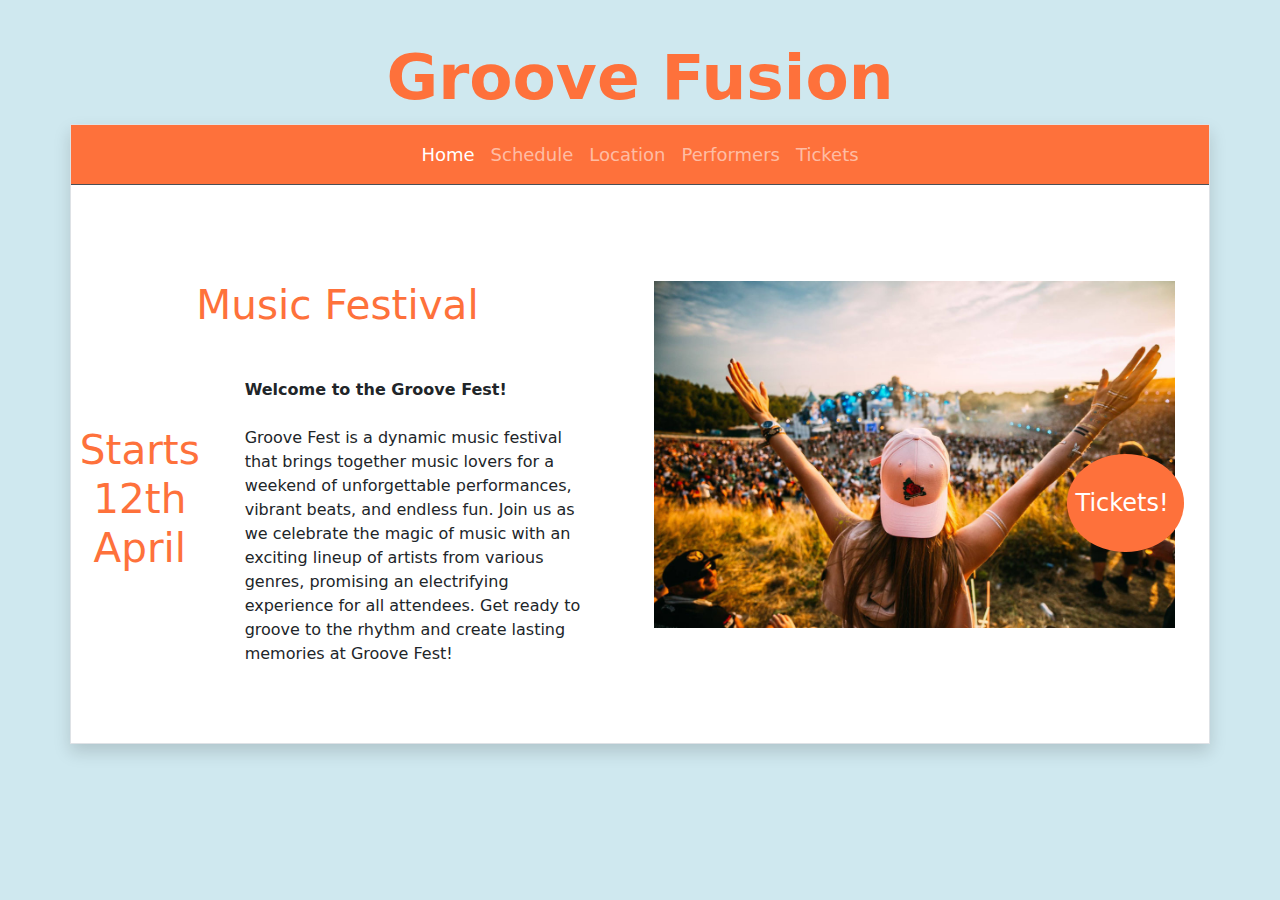
<file: Assignment_4/index.html>
<!DOCTYPE html>
<html lang="en">

<head>
  <meta charset="UTF-8">
  <meta name="viewport" content="width=device-width, initial-scale=1.0">
  <title>Assignment 4 - Home</title>
  <link href="https://cdn.jsdelivr.net/npm/bootstrap@5.3.3/dist/css/bootstrap.min.css" rel="stylesheet"
    integrity="sha384-QWTKZyjpPEjISv5WaRU9OFeRpok6YctnYmDr5pNlyT2bRjXh0JMhjY6hW+ALEwIH" crossorigin="anonymous">
  <link rel="stylesheet" href="style.css">
</head>

<body>
  <!-- heading for the website -->
  <h1 class="text-center mt-3 pt-4">Groove Fusion</h1>
  <!-- container for the rest of the content -->
  <div class="container p-0 border shadow parent_container" style="height: 70vh;">
    <!-- navbar of the website -->
    <nav class="customize_nav navbar navbar-expand-lg border-bottom border-body" data-bs-theme="dark">
      <div class="container-fluid">
        <button class="navbar-toggler" type="button" data-bs-toggle="collapse" data-bs-target="#navbarNavAltMarkup"
          aria-controls="navbarNavAltMarkup" aria-expanded="false" aria-label="Toggle navigation">
          <span class="navbar-toggler-icon"></span>
        </button>
        <div class="collapse navbar-collapse justify-content-center" id="navbarNavAltMarkup">
          <div class="navbar-nav">
            <a class="nav-link active" aria-current="page" href="index.html">Home</a>
            <a class="nav-link" href="dates.html">Schedule</a>
            <a class="nav-link" href="location.html">Location</a>
            <a class="nav-link" href="performers.html">Performers</a>
            <a class="nav-link" href="tickets.html">Tickets</a>
          </div>
        </div>
      </div>
    </nav>

    <!-- content of the home page -->
    <div class="row">
      <div class="col-lg-6 row p-0">
        <!-- title of the page -->
        <div class="col-12 text-center">
          <h2 class="mt-5 pt-5">Music Festival</h2>
        </div>
        <div class="col-12 row">
          <!-- displays event start date -->
          <div class="col-4 mt-5 mb-0 text-center">
            <h2>Starts <br> 12th <br> April</h2>
          </div>
          <!-- displays more information regarding the festival -->
          <div class="col-8 mx-auto">
            <p>
              <b> Welcome to the Groove Fest! </b> <br> <br>

              Groove Fest is a dynamic music festival that brings together music lovers for a weekend of unforgettable
              performances, vibrant beats, and endless fun. Join us as we celebrate the magic of music with an exciting
              lineup of artists from various genres, promising an electrifying experience for all attendees. Get ready
              to groove to the rhythm and create lasting memories at Groove Fest!
            </p>
          </div>
        </div>
      </div>
      <!-- displays an image for visuals -->
      <div class="col-lg-6 my-5 py-5 pe-5 position-relative">
        <img class="img-fluid main_page_image"
          src="./images/homepageImg.jpeg">
        <div class="h-25 w-25 rounded-circle position-absolute top-50 end-0 text-center customized_tickets_btn" style="color: white; background-color: hsl(16.62deg 98.98% 61.37%) !important;">
          <h4 class="py-lg-4 my-lg-1 py-md-4 my-md-3 ps-2 pe-3"><a href="tickets.html">Tickets!</a></h4>
        </div>
      </div>
    </div>
  </div>

  <script src="https://cdn.jsdelivr.net/npm/bootstrap@5.3.3/dist/js/bootstrap.bundle.min.js"
    integrity="sha384-YvpcrYf0tY3lHB60NNkmXc5s9fDVZLESaAA55NDzOxhy9GkcIdslK1eN7N6jIeHz"
    crossorigin="anonymous"></script>
</body>

</html>
</file>
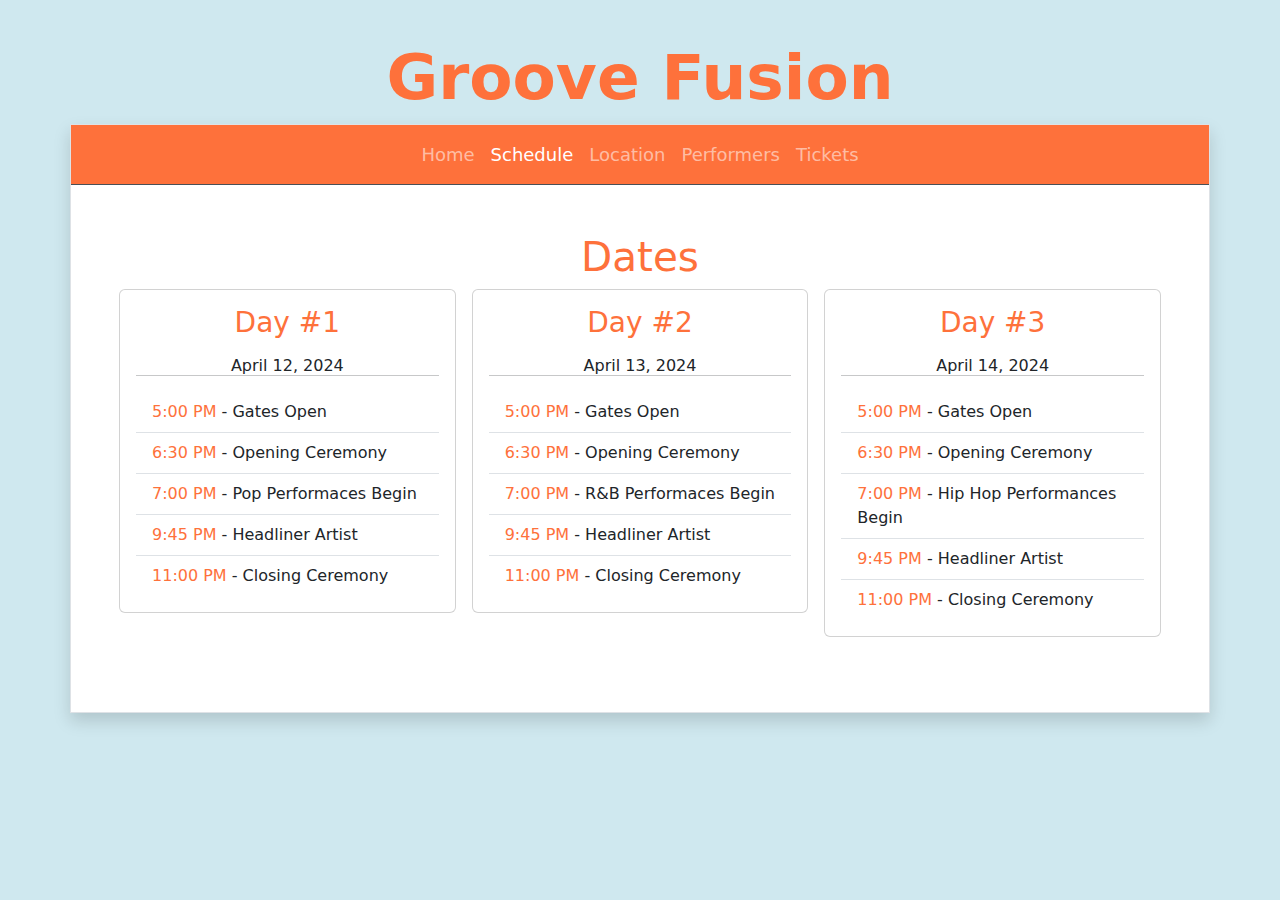
<file: Assignment_4/dates.html>
<!DOCTYPE html>
<html lang="en">

<head>
    <meta charset="UTF-8">
    <meta name="viewport" content="width=device-width, initial-scale=1.0">
    <title>Assignment 4 - Schedule</title>
    <link href="https://cdn.jsdelivr.net/npm/bootstrap@5.3.3/dist/css/bootstrap.min.css" rel="stylesheet"
        integrity="sha384-QWTKZyjpPEjISv5WaRU9OFeRpok6YctnYmDr5pNlyT2bRjXh0JMhjY6hW+ALEwIH" crossorigin="anonymous">

    <link rel="stylesheet" href="style.css">
</head>

<body>
    <!-- website heading -->
    <h1 class="text-center mt-3 pt-4">Groove Fusion</h1>
    <!-- container for the content -->
    <div class="container p-0 border shadow parent_container" style="height: 70vh;">
        <!-- website's navbar -->
        <nav class="customize_nav navbar navbar-expand-lg border-bottom border-body" data-bs-theme="dark">
            <div class="container-fluid">
                <button class="navbar-toggler" type="button" data-bs-toggle="collapse"
                    data-bs-target="#navbarNavAltMarkup" aria-controls="navbarNavAltMarkup" aria-expanded="false"
                    aria-label="Toggle navigation">
                    <span class="navbar-toggler-icon"></span>
                </button>
                <div class="collapse navbar-collapse justify-content-center" id="navbarNavAltMarkup">
                    <div class="navbar-nav">
                        <a class="nav-link" href="index.html">Home</a>
                        <a class="nav-link active" aria-current="page" href="dates.html">Schedule</a>
                        <a class="nav-link" href="location.html">Location</a>
                        <a class="nav-link" href="performers.html">Performers</a>
                        <a class="nav-link" href="tickets.html">Tickets</a>
                    </div>
                </div>
            </div>
        </nav>

        <!-- section for the content container -->
        <section class="container dates_cont">
            <!-- dates webpage heading -->
            <h2 class="text-center mt-5 mb-0">Dates</h2>
            <!-- grid layout -->
            <div class="row justify-content-center mb-5 mx-1 px-4">
                <!-- coulmn #1 for day#1 schedule -->
                <div class="col-lg-4 p-2">
                    <!-- uses a card to display schedule for all days -->
                    <div class="card">
                        <div class="card-body">
                            <h3 class="text-center customized_headings">Day #1</h3>
                            <h6 class="text-center mb-0 pb-0 mt-3">April 12, 2024</h6>
                            <hr class="mt-0">
                            <!-- list to display the schedule properly -->
                            <ul class="list-group list-group-flush">
                                <li class="list-group-item"><span class="customized_time">5:00 PM </span> - Gates Open</li>
                                <li class="list-group-item"><span class="customized_time">6:30 PM </span>- Opening Ceremony</li>
                                <li class="list-group-item"><span class="customized_time">7:00 PM </span>- Pop Performaces Begin</li>
                                <li class="list-group-item"><span class="customized_time">9:45 PM </span>- Headliner Artist</li>
                                <li class="list-group-item"><span class="customized_time">11:00 PM</span> - Closing Ceremony</li>
                            </ul>
                        </div>
                    </div>
                </div>
                <!-- coulmn #2 for day#2 schedule -->
                <div class="col-lg-4 p-2">
                    <div class="card">
                        <div class="card-body">
                            <h3 class="text-center customized_headings">Day #2</h3>
                            <h6 class="text-center mb-0 pb-0 mt-3">April 13, 2024</h6>
                            <hr class="mt-0">
                            <ul class="list-group list-group-flush">
                                <li class="list-group-item"><span class="customized_time">5:00 PM</span> - Gates Open</li>
                                <li class="list-group-item"><span class="customized_time">6:30 PM </span>- Opening Ceremony</li>
                                <li class="list-group-item"><span class="customized_time">7:00 PM </span>- R&B Performaces Begin</li>
                                <li class="list-group-item"><span class="customized_time">9:45 PM </span>- Headliner Artist</li>
                                <li class="list-group-item"><span class="customized_time">11:00 PM</span> - Closing Ceremony</li>
                            </ul>
                        </div>
                    </div>
                </div>

                <!-- coulmn #3 for day#3 schedule -->
                <div class="col-lg-4 p-2">
                    <div class="card">
                        <div class="card-body">
                            <h3 class="text-center customized_headings">Day #3</h3>
                            <h6 class="text-center mb-0 pb-0 mt-3">April 14, 2024</h6>
                            <hr class="mt-0">
                            <ul class="list-group list-group-flush">
                                <li class="list-group-item"><span class="customized_time">5:00 PM</span> - Gates Open</li>
                                <li class="list-group-item"><span class="customized_time">6:30 PM </span>- Opening Ceremony</li>
                                <li class="list-group-item"><span class="customized_time">7:00 PM </span>- Hip Hop Performances Begin</li>
                                <li class="list-group-item"><span class="customized_time">9:45 PM </span>- Headliner Artist</li>
                                <li class="list-group-item"><span class="customized_time">11:00 PM</span> - Closing Ceremony</li>
                            </ul>
                        </div>
                    </div>
                </div>
            </div>
        </section>
    </div>

    <script src="https://cdn.jsdelivr.net/npm/bootstrap@5.3.3/dist/js/bootstrap.bundle.min.js"
        integrity="sha384-YvpcrYf0tY3lHB60NNkmXc5s9fDVZLESaAA55NDzOxhy9GkcIdslK1eN7N6jIeHz"
        crossorigin="anonymous"></script>
</body>

</html>
</file>
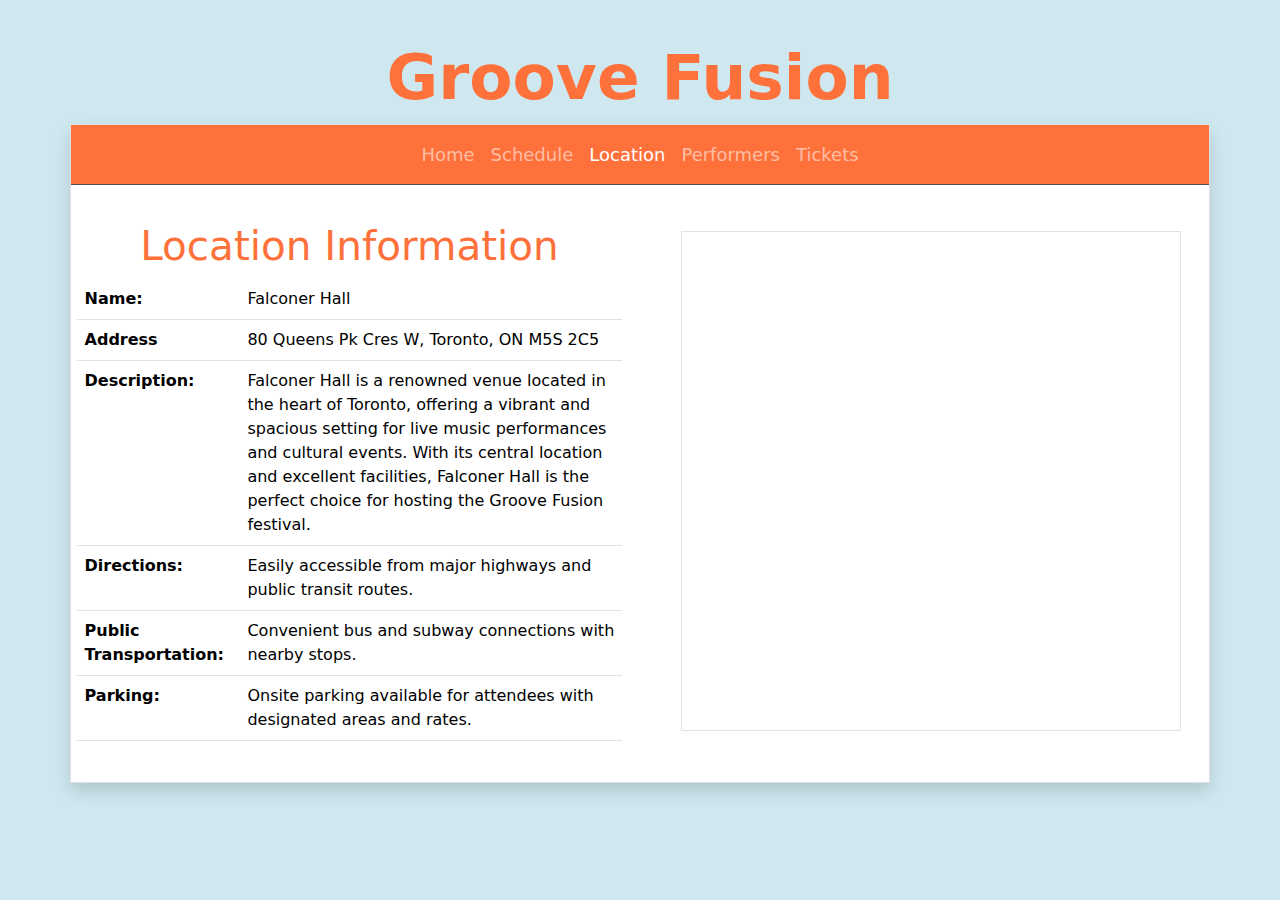
<file: Assignment_4/location.html>
<!DOCTYPE html>
<html lang="en">

<head>
    <meta charset="UTF-8">
    <meta name="viewport" content="width=device-width, initial-scale=1.0">
    <title>Assignment 4 - Location</title>
    <link href="https://cdn.jsdelivr.net/npm/bootstrap@5.3.3/dist/css/bootstrap.min.css" rel="stylesheet"
        integrity="sha384-QWTKZyjpPEjISv5WaRU9OFeRpok6YctnYmDr5pNlyT2bRjXh0JMhjY6hW+ALEwIH" crossorigin="anonymous">

    <link rel="stylesheet" href="style.css">
</head>

<body>
    <!-- website heading -->
    <h1 class="text-center mt-3 pt-4">Groove Fusion</h1>
    <!-- container for  website body -->
    <div class="container p-0 border shadow  parent_container" style="height: 70vh;">
        <!-- website's navbar -->
        <nav class="customize_nav navbar navbar-expand-lg border-bottom border-body" data-bs-theme="dark">
            <div class="container-fluid">
                <!-- responsive navbar button for smaller screens -->
                <button class="navbar-toggler" type="button" data-bs-toggle="collapse"
                    data-bs-target="#navbarNavAltMarkup" aria-controls="navbarNavAltMarkup" aria-expanded="false"
                    aria-label="Toggle navigation">
                    <span class="navbar-toggler-icon"></span>
                </button>
                <div class="collapse navbar-collapse justify-content-center" id="navbarNavAltMarkup">
                    <!-- navbar links -->
                    <div class="navbar-nav">
                        <a class="nav-link" href="index.html">Home</a>
                        <a class="nav-link" href="dates.html">Schedule</a>
                        <a class="nav-link active" aria-current="page" href="location.html">Location</a>
                        <a class="nav-link" href="performers.html">Performers</a>
                        <a class="nav-link" href="tickets.html">Tickets</a>
                    </div>
                </div>
            </div>
        </nav>

        <!-- container to display location information -->
        <div class="row align-items-center mt-3">
            <div class="col-lg-6 justify-content-center mt-3 location_info">
                <div class="justify-content-center ps-5 ms-5">
                    <h2 class="text-center">Location Information</h2>
                    <!--  table to properly display the location information -->
                    <table class="table">
                        <tbody>
                          <tr>
                            <th scope="row">Name:</th>
                            <td>Falconer Hall</td>
                          </tr>
                          <tr>
                            <th scope="row">Address</th>
                            <td>80 Queens Pk Cres W, Toronto, ON M5S 2C5</td>
                          </tr>
                          <tr>
                            <th scope="row">Description:</th>
                            <td colspan="2">Falconer Hall is a renowned venue located in the heart of Toronto, offering a vibrant
                                and spacious setting for live music performances and cultural events. With its central location and
                                excellent facilities, Falconer Hall is the perfect choice for hosting the Groove Fusion festival.</td>
                          </tr>

                          <tr>
                            <th scope="row">Directions:</th>
                            <td>Easily accessible from major highways and public transit routes.</td>
                          </tr>
                          <tr>
                            <th scope="row">Public Transportation:</th>
                            <td> Convenient bus and subway connections with nearby stops.</td>
                          </tr>
                          <tr>
                            <th scope="row">Parking:</th>
                            <td colspan="2">Onsite parking available for attendees with designated areas and rates.</td>
                          </tr>
                        </tbody>
                      </table>


                </div>
            </div>
            <!-- div to display location on the map using iframe -->
            <div class="col-lg-6 py-3">
                <div style="max-width:100%;list-style:none; transition: none; overflow:hidden;width:500px;height:500px;" class="mx-auto">
                    <div id="my-map-display" style="height:100%; width:100%;max-width:100%;">
                        <iframe style="height:100%;width:100%;border:0;" frameborder="0" class="border"
                            src="https://www.google.com/maps/embed/v1/place?q=+80+Queens+Pk+Cres+W,+Toronto,+ON+M5S+2C5&key=AIzaSyBFw0Qbyq9zTFTd-tUY6dZWTgaQzuU17R8"></iframe>
                    </div>
                </div>
            </div>
        </div>
    </div>

    <!-- bootstrap script -->
    <script src="https://cdn.jsdelivr.net/npm/bootstrap@5.3.3/dist/js/bootstrap.bundle.min.js"
        integrity="sha384-YvpcrYf0tY3lHB60NNkmXc5s9fDVZLESaAA55NDzOxhy9GkcIdslK1eN7N6jIeHz"
        crossorigin="anonymous"></script>
</body>

</html>
</file>
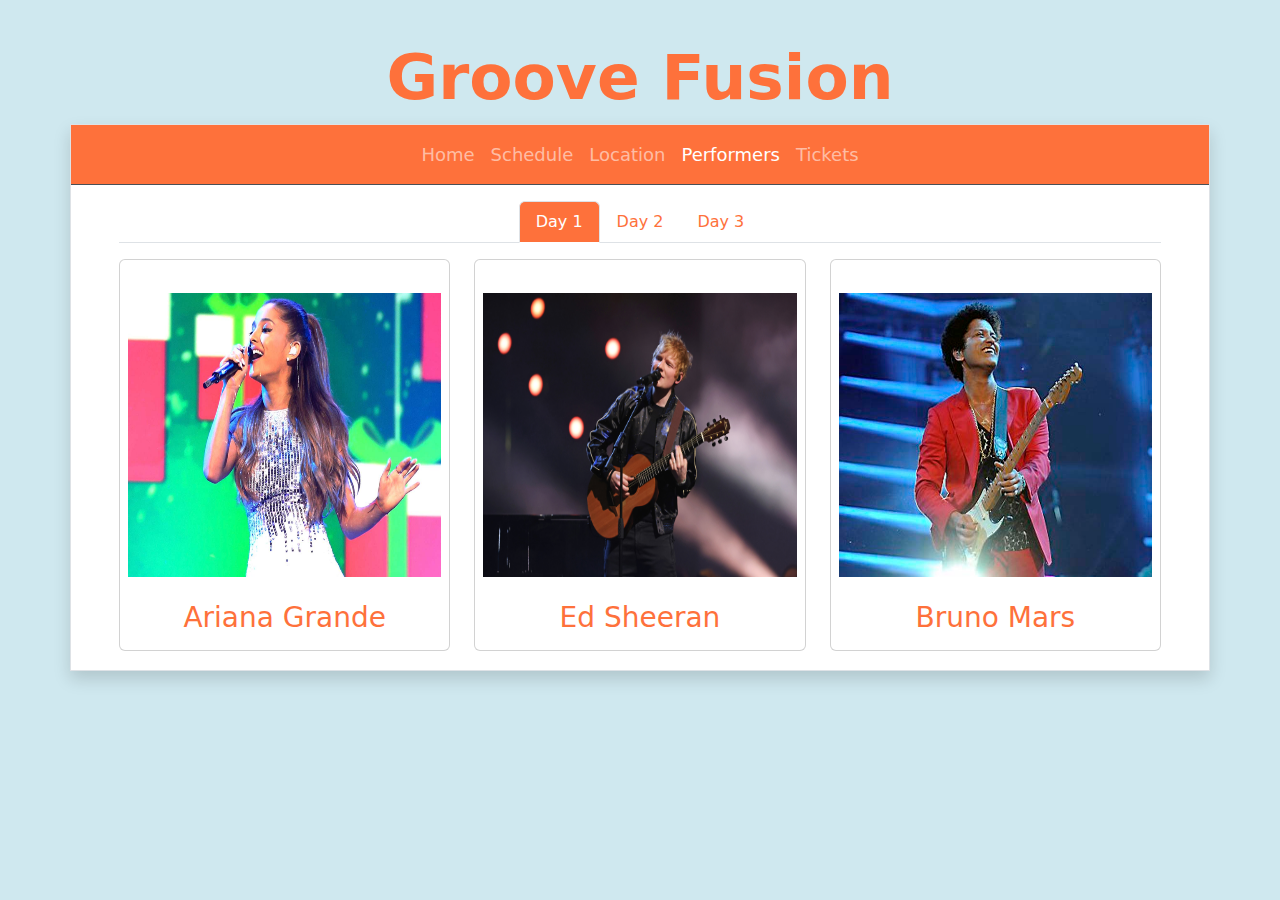
<file: Assignment_4/performers.html>
<!DOCTYPE html>
<html lang="en">

<head>
    <meta charset="UTF-8">
    <meta name="viewport" content="width=device-width, initial-scale=1.0">
    <title>Assignment 4 - Performers</title>
    <link href="https://cdn.jsdelivr.net/npm/bootstrap@5.3.3/dist/css/bootstrap.min.css" rel="stylesheet"
        integrity="sha384-QWTKZyjpPEjISv5WaRU9OFeRpok6YctnYmDr5pNlyT2bRjXh0JMhjY6hW+ALEwIH" crossorigin="anonymous">

    <link rel="stylesheet" href="style.css">
</head>

<body>
    <!-- website heading -->
    <h1 class="text-center mt-3 pt-4">Groove Fusion</h1>
    <div class="container p-0 border shadow parent_container" style="height: 70vh;">
        <!-- navbar -->
        <nav class="customize_nav navbar navbar-expand-lg border-bottom border-body" data-bs-theme="dark">
            <div class="container-fluid">
                <button class="navbar-toggler" type="button" data-bs-toggle="collapse"
                    data-bs-target="#navbarNavAltMarkup" aria-controls="navbarNavAltMarkup" aria-expanded="false"
                    aria-label="Toggle navigation">
                    <span class="navbar-toggler-icon"></span>
                </button>
                <div class="collapse navbar-collapse justify-content-center" id="navbarNavAltMarkup">
                    <div class="navbar-nav">
                        <a class="nav-link" href="index.html">Home</a>
                        <a class="nav-link" href="dates.html">Schedule</a>
                        <a class="nav-link" href="location.html">Location</a>
                        <a class="nav-link active" aria-current="page" href="performers.html">Performers</a>
                        <a class="nav-link" href="tickets.html">Tickets</a>
                    </div>
                </div>
            </div>
        </nav>

        <!-- tabs to display content for each day separately -->
        <nav>
            <div class="nav nav-tabs justify-content-center mt-3 mx-5" id="nav-tab" role="tablist">
                <button class="nav-link active customize_tabs" id="nav-home-tab" data-bs-toggle="tab"
                    data-bs-target="#nav-home" type="button" role="tab" aria-controls="nav-home"
                    aria-selected="true">Day 1</button>
                <button class="nav-link customize_tabs" id="nav-profile-tab" data-bs-toggle="tab"
                    data-bs-target="#nav-profile" type="button" role="tab" aria-controls="nav-profile"
                    aria-selected="false">Day 2</button>
                <button class="nav-link customize_tabs" id="nav-contact-tab" data-bs-toggle="tab"
                    data-bs-target="#nav-contact" type="button" role="tab" aria-controls="nav-contact"
                    aria-selected="false">Day 3</button>
            </div>
        </nav>


        <!-- content for each tab -->
        <div class="tab-content mx-5" id="nav-tabContent">
            <!-- tab1 content -->
            <div class="tab-pane fade show active" id="nav-home" role="tabpanel" aria-labelledby="nav-home-tab">
                <!-- grid layout  -->
                <div class="row mt-3">
                    <div class="col-lg-4 customize_performer_cards">
                        <!-- card to display each performers info -->
                        <div class="card w-100 h-100" style="box-sizing: border-box;">
                            <!-- an image of the performer -->
                            <img src="./images/ag.jpeg"
                                class="card-img-top mt-2 p-2 customized_performer_image" alt="Ariana Grande's Picture">
                                <!-- displays performers name -->
                            <div class="card-body">
                                <h3 class="card-text text-center">Ariana Grande</h3>
                            </div>
                        </div>
                    </div>

                    <div class="col-lg-4 customize_performer_cards">
                        <div class="card w-100 h-100" style="box-sizing: border-box;"><img
                                src="./images/es.jpeg"
                                class="card-img-top mt-2 p-2 customized_performer_image" alt="Ed Sheeran's Picture">
                            <div class="card-body">
                                <h3 class="card-text text-center">Ed Sheeran</h3>
                            </div>
                        </div>
                    </div>

                    <div class="col-lg-4 customize_performer_cards">
                        <div class="card w-100 h-100" style="box-sizing: border-box;"><img
                                src="./images/bm.jpeg"
                                class="card-img-top mt-2 p-2 customized_performer_image" alt="Bruno Mars Picture">
                            <div class="card-body">
                                <h3 class="card-text text-center">Bruno Mars</h3>
                            </div>
                        </div>
                    </div>
                </div>
            </div>

            <!-- tab2 content -->
            <div class="tab-pane fade" id="nav-profile" role="tabpanel" aria-labelledby="nav-profile-tab">
                <div class="row mt-3">
                    <div class="col-lg-4 customize_performer_cards">
                        <div class="card w-100 h-100" style="box-sizing: border-box;">
                            <img src="./images/beyonce.jpeg"
                                class="card-img-top mt-2 p-2 customized_performer_image" alt="Beyoncé's Picture">
                            <div class="card-body">
                                <h3 class="card-text text-center">Beyoncé</h3>
                            </div>
                        </div>

                    </div>

                    <div class="col-lg-4 customize_performer_cards">
                        <div class="card w-100 h-100" style="box-sizing: border-box;"><img
                                src="./images/the_weekend.jpeg"
                                class="card-img-top mt-2 p-2 customized_performer_image" alt="The Weekend's Picture">
                            <div class="card-body">
                                <h3 class="card-text text-center">The Weekend</h3>
                            </div>
                        </div>
                    </div>

                    <div class="col-lg-4 customize_performer_cards">
                        <div class="card w-100 h-100" style="box-sizing: border-box;"><img
                                src="./images/dua_lipa.jpeg"
                                class="card-img-top mt-2 p-2 customized_performer_image" alt="Dua Lipa's Picture">
                            <div class="card-body">
                                <h3 class="card-text text-center">Dua Lipa</h3>
                            </div>
                        </div>
                    </div>
                </div>
            </div>

            <!-- tab3 content -->
            <div class="tab-pane fade" id="nav-contact" role="tabpanel" aria-labelledby="nav-contact-tab">
                <div class="row mt-3">
                    <div class="col-lg-4 customize_performer_cards">
                        <div class="card w-100 h-100" style="box-sizing: border-box;">
                            <img src="./images/drake.jpeg"
                                class="card-img-top mt-2 p-2 customized_performer_image" alt="Drake's Picture">
                            <div class="card-body">
                                <h3 class="card-text text-center">Drake</h3>
                            </div>
                        </div>

                    </div>

                    <div class="col-lg-4 customize_performer_cards">
                        <div class="card w-100 h-100" style="box-sizing: border-box;"><img
                                src="./images/kanye.jpeg"
                                class="card-img-top mt-2 p-2 customized_performer_image" alt="Kanye West's Picture">
                            <div class="card-body">
                                <h3 class="card-text text-center">Kanye West</h3>
                            </div>
                        </div>
                    </div>

                    <div class="col-lg-4 customize_performer_cards">
                        <div class="card w-100 h-100" style="box-sizing: border-box;"><img
                                src="./images/21savage.jpeg"
                                class="card-img-top mt-2 p-2 customized_performer_image" alt="21 Savage's Picture">
                            <div class="card-body">
                                <h3 class="card-text text-center">21 Savage</h3>
                            </div>
                        </div>
                    </div>
                </div>
            </div>
        </div>
    </div>

    <script src="https://cdn.jsdelivr.net/npm/bootstrap@5.3.3/dist/js/bootstrap.bundle.min.js"
        integrity="sha384-YvpcrYf0tY3lHB60NNkmXc5s9fDVZLESaAA55NDzOxhy9GkcIdslK1eN7N6jIeHz"
        crossorigin="anonymous"></script>
</body>

</html>
</file>
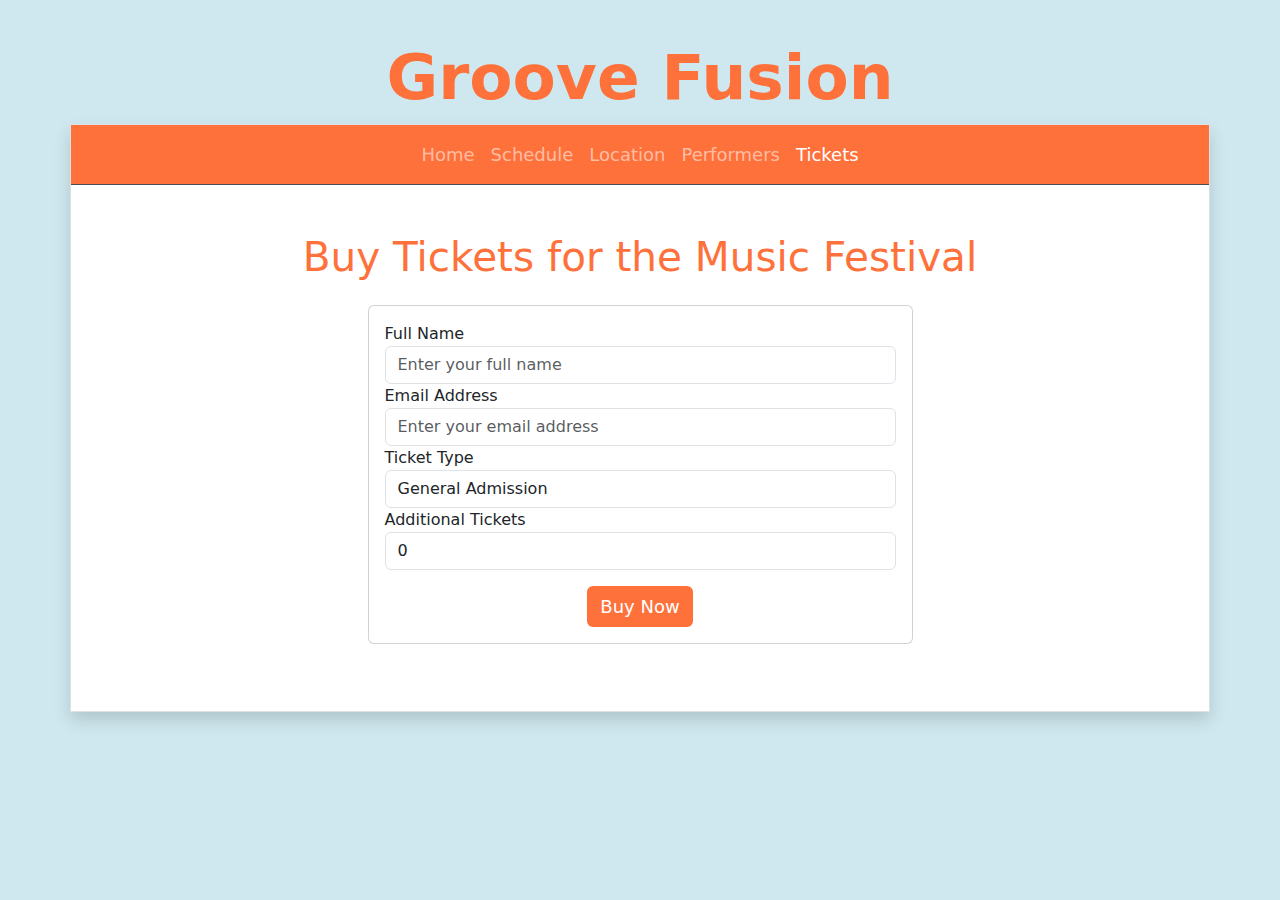
<file: Assignment_4/tickets.html>
<!DOCTYPE html>
<html lang="en">

<head>
    <meta charset="UTF-8">
    <meta name="viewport" content="width=device-width, initial-scale=1.0">
    <title>Assignment 4 - Tickets</title>
    <link href="https://cdn.jsdelivr.net/npm/bootstrap@5.3.3/dist/css/bootstrap.min.css" rel="stylesheet"
        integrity="sha384-QWTKZyjpPEjISv5WaRU9OFeRpok6YctnYmDr5pNlyT2bRjXh0JMhjY6hW+ALEwIH" crossorigin="anonymous">

    <link rel="stylesheet" href="style.css">
</head>

<body>
    <!-- website name -->
    <h1 class="text-center mt-3 pt-4">Groove Fusion</h1>
    <div class="container p-0 border shadow parent_container" style="height: 70vh;">
        <!-- navbar -->
        <nav class="customize_nav navbar navbar-expand-lg border-bottom border-body" data-bs-theme="dark">
            <div class="container-fluid">
                <button class="navbar-toggler" type="button" data-bs-toggle="collapse"
                    data-bs-target="#navbarNavAltMarkup" aria-controls="navbarNavAltMarkup" aria-expanded="false"
                    aria-label="Toggle navigation">
                    <span class="navbar-toggler-icon"></span>
                </button>
                <div class="collapse navbar-collapse justify-content-center" id="navbarNavAltMarkup">
                    <div class="navbar-nav">
                        <a class="nav-link" href="index.html">Home</a>
                        <a class="nav-link" href="dates.html">Schedule</a>
                        <a class="nav-link" href="location.html">Location</a>
                        <a class="nav-link" href="performers.html">Performers</a>
                        <a class="nav-link active" aria-current="page" href="tickets.html">Tickets</a>
                    </div>
                </div>
            </div>
        </nav>

        <!-- section to display tickets content -->
        <section id="registration" class="container py-5">
            <h2 class="text-center mb-4">Buy Tickets for the Music Festival</h2>
            <div class="row justify-content-center">
                <div class="col-md-6">
                    <div class="card">
                        <div class="card-body">
                            <!-- Buy tickets form -->
                            <form>
                                <div class="form-group">
                                    <label for="fullName">Full Name</label>
                                    <input type="text" class="form-control" id="fullName"
                                        placeholder="Enter your full name">
                                </div>
                                <div class="form-group">
                                    <label for="email">Email Address</label>
                                    <input type="email" class="form-control" id="email"
                                        placeholder="Enter your email address">
                                </div>
                                <div class="form-group">
                                    <label for="ticketType">Ticket Type</label>
                                    <select class="form-control" id="ticketType">
                                        <option value="general">General Admission</option>
                                        <option value="vip">VIP Pass</option>
                                    </select>
                                </div>
                                <div class="form-group">
                                    <label for="additionalTickets">Additional Tickets</label>
                                    <input type="number" class="form-control" id="additionalTickets" min="0" value="0">
                                </div>
                                <!-- button to buy tickets -->
                                <div class="text-center">
                                    <button type="button" class="btn mt-3 text-center customize_btn"
                                        data-bs-toggle="modal" data-bs-target="#ticketsBookedModal">Buy
                                        Now</button>
                                </div>
                            </form>
                        </div>
                    </div>
                </div>
            </div>

            <!-- modal for informing the user that the tickets have been bought  -->
            <div class="modal fade" id="ticketsBookedModal" tabindex="-1" aria-labelledby="ticketsBookedModalLabel"
                aria-hidden="true">
                <div class="modal-dialog modal-dialog-centered">
                    <!-- modal header -->
                    <div class="modal-content">
                        <div class="modal-header">
                            <h1 class="modal-title fs-5" id="ticketsBookedModalLabel">Tickets</h1>
                            <button type="button" class="btn-close" data-bs-dismiss="modal" aria-label="Close"></button>
                        </div>
                        <!-- modal boty to display message -->
                        <div class="modal-body">
                            Your tickets have been booked for Groove Festival.
                        </div>
                        <!-- close buttons for modal -->
                        <div class="modal-footer">
                            <button type="button" class="btn customize_btn" data-bs-dismiss="modal">Close</button>
                        </div>
                    </div>
                </div>
            </div> 
        </section>
    </div>

    <script src="https://cdn.jsdelivr.net/npm/bootstrap@5.3.3/dist/js/bootstrap.bundle.min.js"
        integrity="sha384-YvpcrYf0tY3lHB60NNkmXc5s9fDVZLESaAA55NDzOxhy9GkcIdslK1eN7N6jIeHz"
        crossorigin="anonymous"></script>
</body>

</html>
</file>
<file: Assignment_4/style.css>
/* sets the background color, font color, font-weight and font size with these two classes */
.customize_nav,
.customize_btn {
    background-color: hsl(16.62deg 98.98% 61.37%) !important;
    color: white !important;
    font-weight: 300;
    font-size: 2vh;
}

/* style h1 element */
h1 {
    color: hsl(16.62deg 98.98% 61.37%) !important;
    font-weight: bold;
    font-size: 7vh;
}

/* styles h2 element */
h2 {
    color: hsl(16.62deg 98.98% 61.37%) !important;
    font-size: 4.5vh;
}

/* styles the active tab on the performer page */
.customize_tabs.active {
    background-color: hsl(16.62deg 98.98% 61.37%) !important;
    color: white !important;
}

/* styles the ticket button on home page */
.customized_tickets_btn a {
    font-size: 4vh;
    text-decoration: none;
    color: white;
}

/* sets the background color */
body {
    background-color: #CFE8EF;
}

/* sets background color to white */
.parent_container {
    background-color: white;
}

/* hover event on ticket link on home page */
.customized_tickets_btn:hover {
    cursor: pointer;
    box-sizing: border-box;
    border: 3px solid white;
}

/* sets the font color */
.customized_time,
.customized_headings,
.customize_tabs,
.customized_color,
.customize_performer_cards h3 {
    color: hsl(16.62deg 98.98% 61.37%) !important;
}

/* styles the performer images on performers page */
.customized_performer_image {
    height: 300px !important;
    width: 100% !important;
    margin-top: 25px !important;
}


/* media queries for screen size with maximum width 480px */
@media only screen and (max-width: 480px) {
    /* sets the height and margin of the parent container */
    .parent_container {
        margin-left: 5px;
        margin-right: 5px;
        margin-bottom: 10px;
        height: auto !important;
    }

    /* sets the font size of navigation bar */
    .parent_container>nav {
        font-size: 100% !important;
    }

    /* sets the spacing of the h2 element of div in parent container class */
    .parent_container div h2 {
        padding-top: 0px !important;
        margin-top: 3% !important;
    }

    /* styles the image on main page */
    .main_page_image {
        width: auto;
        margin-left: 5%;
        margin-right: 5%;
    }

    /* styles the ticket link on main page */
    .customized_tickets_btn h4 a {
        font-size: 100% !important;
        text-align: center;
    }

    .customized_tickets_btn {
        display: flex;
        justify-content: center;
        flex-direction: column;
        height: 24% !important;
        width: 26% !important;
    }

    /* sets the spacing on schedule page */
    .dates_cont,
    .dates_cont>div {
        padding: 0px !important;
    }

    /* sets spacing on location page */
    .location_info>div {
        margin: 0px !important;
        padding: 0px !important;
    }

    /* styles and sets the spacing of map on locaiton page */
    iframe {
        padding: 1% !important;
        height: 100% !important;
    }

    /* sets the spacing for performer cards on performers page */
    .customize_performer_cards {
        margin-top: 2% !important;
        margin-bottom: 2% !important
    }

}

/* media queries for screen size with minimum width 481px and maximum width 635px */
@media only screen and (min-width: 481px) and (max-width: 635px) {
    .parent_container {
        width: 95% !important;
        height: auto !important;
        margin: auto !important;
    }

    .main_page_image {
        margin-left: 5% !important;
        margin-right: 5% !important;
        padding: 0px !important;
        width: 95% !important;
    }

    .customized_tickets_btn h4 a {
        font-size: 100% !important;
        text-align: center;
    }

    .customized_tickets_btn {
        display: flex;
        justify-content: center;
        flex-direction: column;
        height: 20% !important;
        width: 22% !important;
        margin-right: 2.3%;
    }

    .customize_performer_cards {
        margin-top: 2% !important;
        margin-bottom: 2% !important
    }


    .location_info>div {
        margin: 0px !important;
        padding: 1% !important;
    }

    iframe {
        padding: 1% !important;
        height: 100% !important;
    }
}

/* media queries for screen size with minimum width 636px and maximum width 992px */
@media only screen and (min-width: 636px) and (max-width: 992px) {
    .parent_container {
        width: 95% !important;
        height: auto !important;
        margin: auto !important;
    }

    .main_page_image {
        margin-left: 5% !important;
        margin-right: 5% !important;
        padding: 0px !important;
        width: 95% !important;
    }

    .customized_tickets_btn h4 a {
        font-size: 100% !important;
        text-align: center;
    }

    .customized_tickets_btn {
        display: flex;
        justify-content: center;
        flex-direction: column;
        width: 17% !important;
        height: 19% !important;
        margin-right: 2.3%;
    }

    .customize_performer_cards {
        margin-top: 2% !important;
        margin-bottom: 2% !important
    }

    .location_info>div {
        margin: 0px !important;
        padding-left: 10% !important;
        padding-right: 10% !important;
    }

    iframe {
        padding: 1% !important;
        height: 100% !important;
    }
}

/* media queries for screen size with minimum width 993px and maximum width 1388px */
@media only screen and (min-width: 993px) and (max-width: 1388px) {
    .parent_container {
        width: 95% !important;
        height: auto !important;
        margin: auto !important;
        padding-bottom: 1.5% !important;
    }

    .main_page_image {
        margin-left: 5% !important;
        margin-right: 5% !important;
        padding: 0px !important;
        width: 100% !important;
        height: 100% !important;

    }

    .customized_tickets_btn h4 a {
        font-size: 100% !important;
        text-align: center;
    }

    .customized_tickets_btn {
        display: flex;
        justify-content: center;
        flex-direction: column;
        width: 20% !important;
        height: 22% !important;
        margin-right: 2.3%;
    }

    .location_info>div {
        margin: 0px !important;
        padding: 1% !important;
    }

    .location_info~div {
        padding: 1% !important;
    }

    iframe {
        padding-right: 1% !important;
        height: 100% !important;
        border: 0px !important
    }
}

/* media queries for screen size with minimum width 1389px */
@media only screen and (min-width: 1389px) {
    .parent_container {
        width: 95% !important;
        height: auto !important;
        margin: auto !important;
        padding-bottom: 1.5% !important;
    }


    .customized_tickets_btn h4 a {
        font-size: 100% !important;
        text-align: center;
    }


    .customized_tickets_btn {
        display: flex;
        justify-content: center;
        flex-direction: column;
        width: 18% !important;
        height: 20% !important;
        margin-right: 2.3%;
    }
}
</file>
